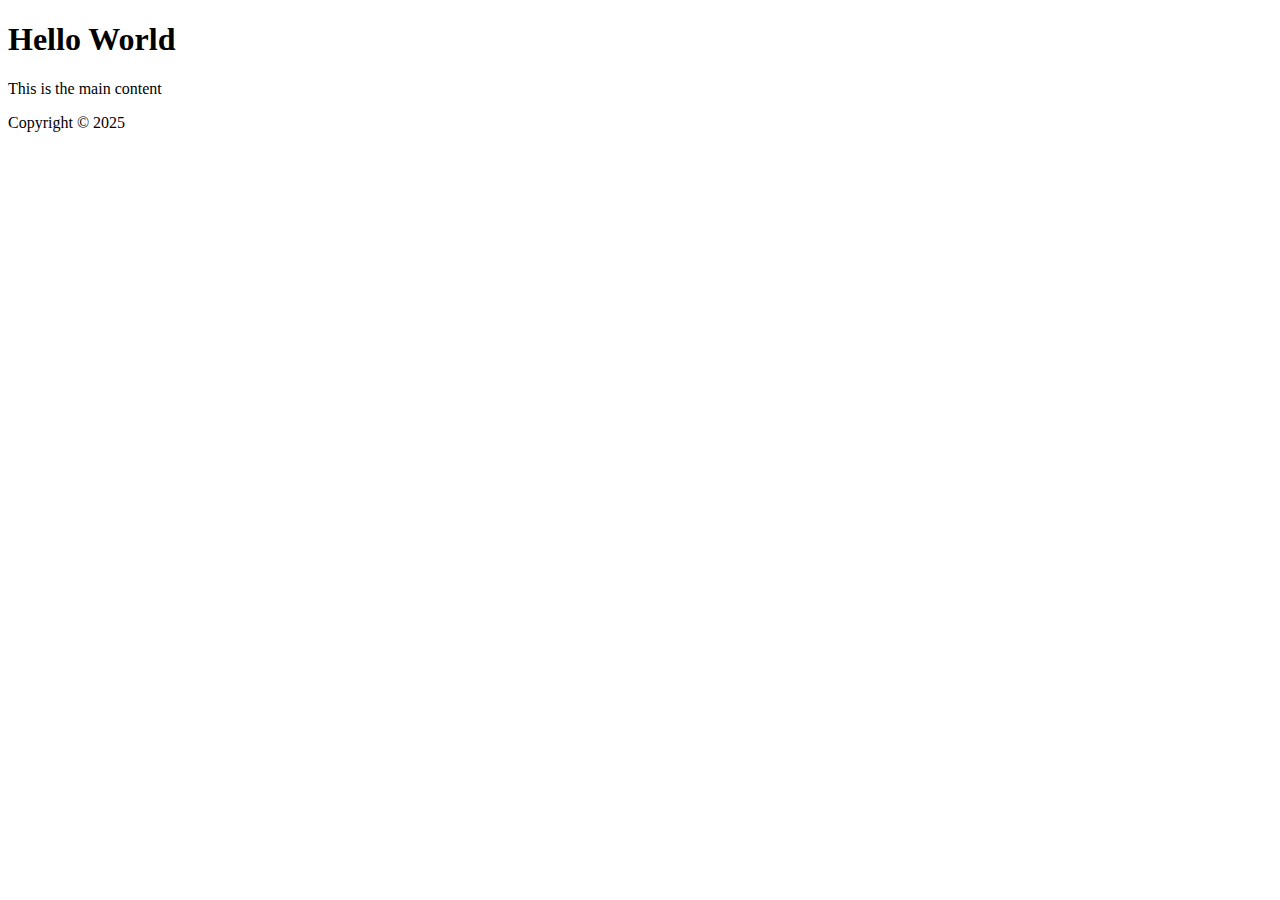
<file: m2/html5-format/index.html>
<!DOCTYPE html>
<html lang="en">
    <head>
        <meta charset="utf-8">
        <title>Hello World</title>
        <meta name="author" content="Fr. Recchia">
        <meta name="description" content="Hello World is the first
        programming exercise to complete when learning a new
        language">
    </head>
    <body>
        <header>
            <h1>Hello World</h1>
        </header>
        <main>
            <p>This is the main content</p>
        </main>
        <footer>
            <p>Copyright &copy; 2025</p>
        </footer>
    </body>
</html>
</file>
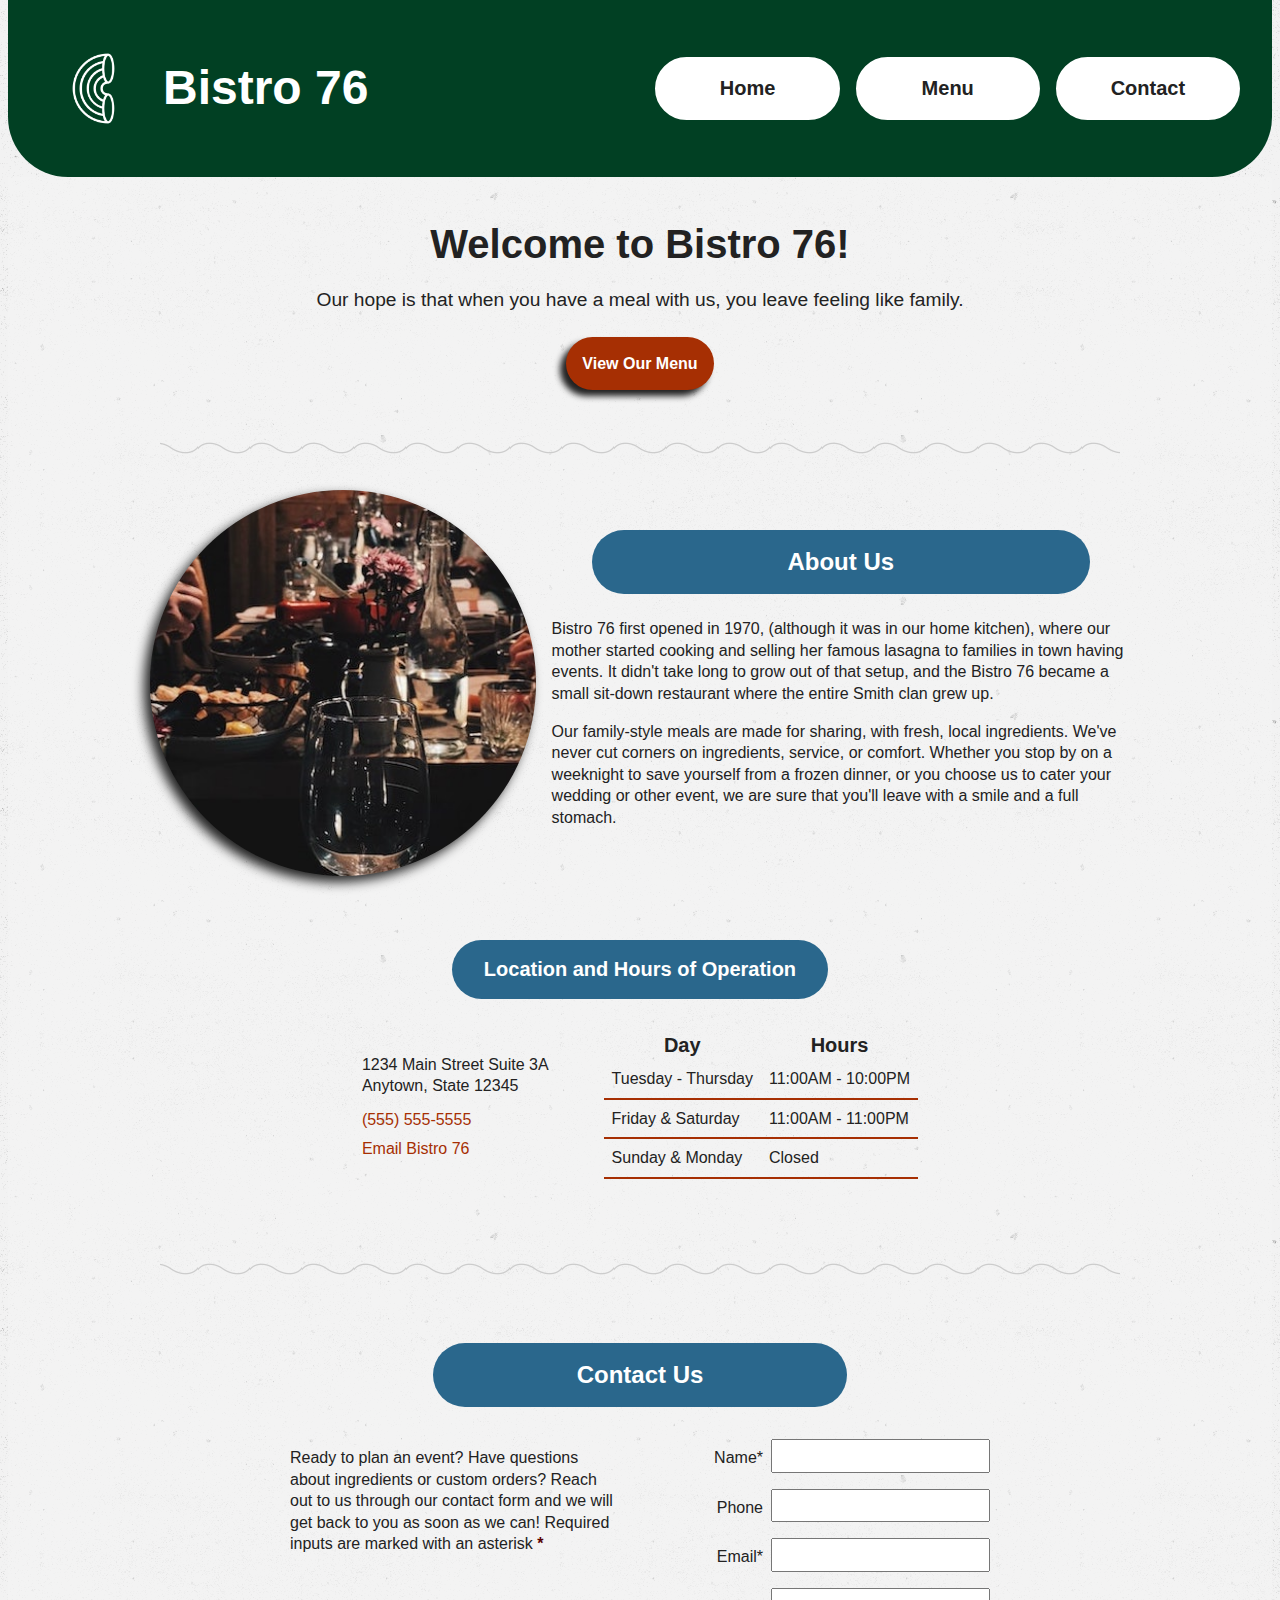
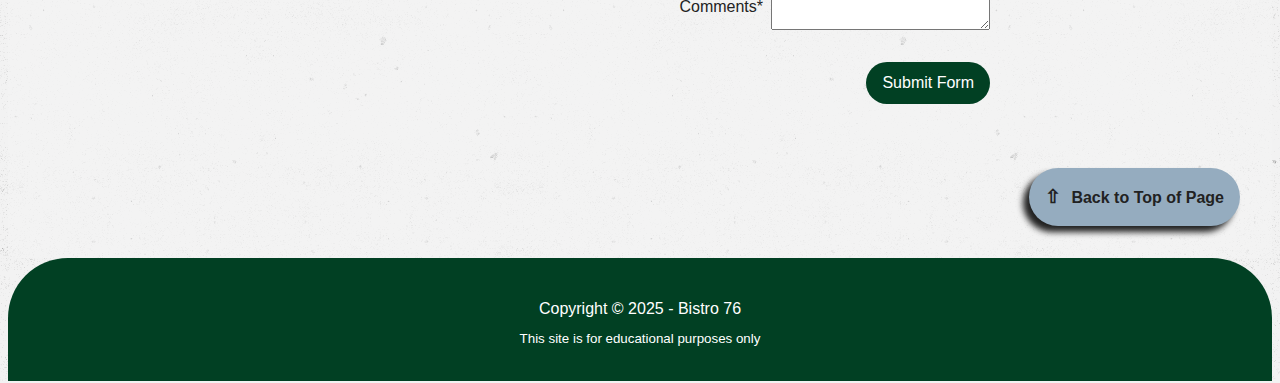
<file: m3/m3-hw-starter/index.html>
<!DOCTYPE html>
<html lang="en">
    <head>
        <meta charset="utf-8">
        <title>Bistro 76</title>
        <meta name="author" content="Rev. Recchia">
        <meta name="description" content="Welcome to Bistro 76! Our family-owned restaurant has been welcoming guests for over fifty years. Join us for delicious Italian food and leave feeling like family.">
        <link rel="shortcut icon" href="images/favicon.ico" type="image/x-icon">
        <link rel="icon" href="images/favicon.ico" type="image/x-icon"><!-- FAVICON -->
        <link rel="stylesheet" href="styles.css">
    </head>
    <body>
        <header id="top">
            <a href="index.html" aria-label="Go to the Bistro 76">
            <img src="images/noodle-logo.png" style="width:128;height:128;">
            </a>
            <h1><a href="index.html">Bistro 76</a></h1>
            <nav>
                <ul>
                    <li><a href="#">Home</a></li>
                    <li><a href="menu.html">Menu</a></li>
                    <li><a href="#contact">Contact</a></li>
                </ul>
            </nav><!-- NAV HERE -->
        </header>

        <main>
            <h2>Welcome to Bistro 76!</h2>
            <p>Our hope is that when you have a meal with us, you leave feeling like family.</p>
            <a href="menu.html" id="view-menu">View Our Menu</a>
            
            <div class="noodle-line"></div>

            <section id="about">
                <img src="images/bistro.jpeg" alt="" width="375" height="375">
                <div>
                    <h3>About Us</h3>
                    <p>Bistro 76 first opened in 1970, (although it was in our home kitchen), where our mother started cooking and selling her famous lasagna to families in town having events. It didn't take long to grow out of that setup, and the Bistro 76 became a small sit-down restaurant where the entire Smith clan grew up.</p>
                    <p>Our family-style meals are made for sharing, with fresh, local ingredients. We've never cut corners on ingredients, service, or comfort. Whether you stop by on a weeknight to save yourself from a frozen dinner, or you choose us to cater your wedding or other event, we are sure that you'll leave with a smile and a full stomach.</p>
                </div>
                <section>
                    <h4>Location and Hours of Operation</h4>
                    <address>
                        <p>1234 Main Street Suite 3A<br>Anytown, State 12345</p>
                        <a href="tel:555-555-5555">(555) 555-5555</a>
                        <a href="contact@bistrosevensix.com"> Email Bistro 76</a>
                    </address>
                    <table>
                        <thead>
                            <tr>
                                <th>Day</th><th>Hours</th>
                            </tr>
                        </thead>
    
                        <tr>
                            <td>Tuesday - Thursday</td>
                            <td>11:00AM - 10:00PM</td>
                        </tr>
    
                        <tr>
                            <td>Friday &amp; Saturday</td>
                            <td>11:00AM - 11:00PM</td>
                        </tr>

                        <tr>
                            <td>Sunday &amp; Monday</td>
                            <td>Closed</td>
                        </tr>    
                    </table>
                </section>
            </section>

            <div class="noodle-line"></div>

            <section id="contact">
                <h3>Contact Us</h3>
                <p>Ready to plan an event? Have questions about ingredients or custom orders? Reach out to us through our contact form and we will get back to you as soon as we can! Required inputs are marked with an asterisk
                    <span class="required">*</span></p>
                    <section id="form">
                            <form action="https://wp.zybooks.com/form-viewer.php" method="POST" target="_blank">
                            <label for="my-name">Name*</label>
                            <input type="text" name="my-name" id="my-name" required>
                            
                            <label for="my-phone">Phone</label>
                            <input type="tel" name="my-phone" id="my-phone">
                            
                            <label for="my-email">Email*</label>
                            <input type="email" name="my-email" id="my-email" required>
                                                                                    
                            <label for="my-comments">Comments*</label>
                            <textarea name="my-comments" id="my-comments" required></textarea>
                            
                            <input type="submit" name="my-submit" id="my-submit" value="Submit Form">
                        </form>
                    </section>
            </section>
            <section id="btt">
                <a href="#" class="btt">Back to Top of Page</a> 
            </section>
        </main>

        <footer>
            <p>Copyright &copy; 2025 - Bistro 76</p>
            <small>This site is for educational purposes only</small>
        </footer>
    </body>
</html>
</file>
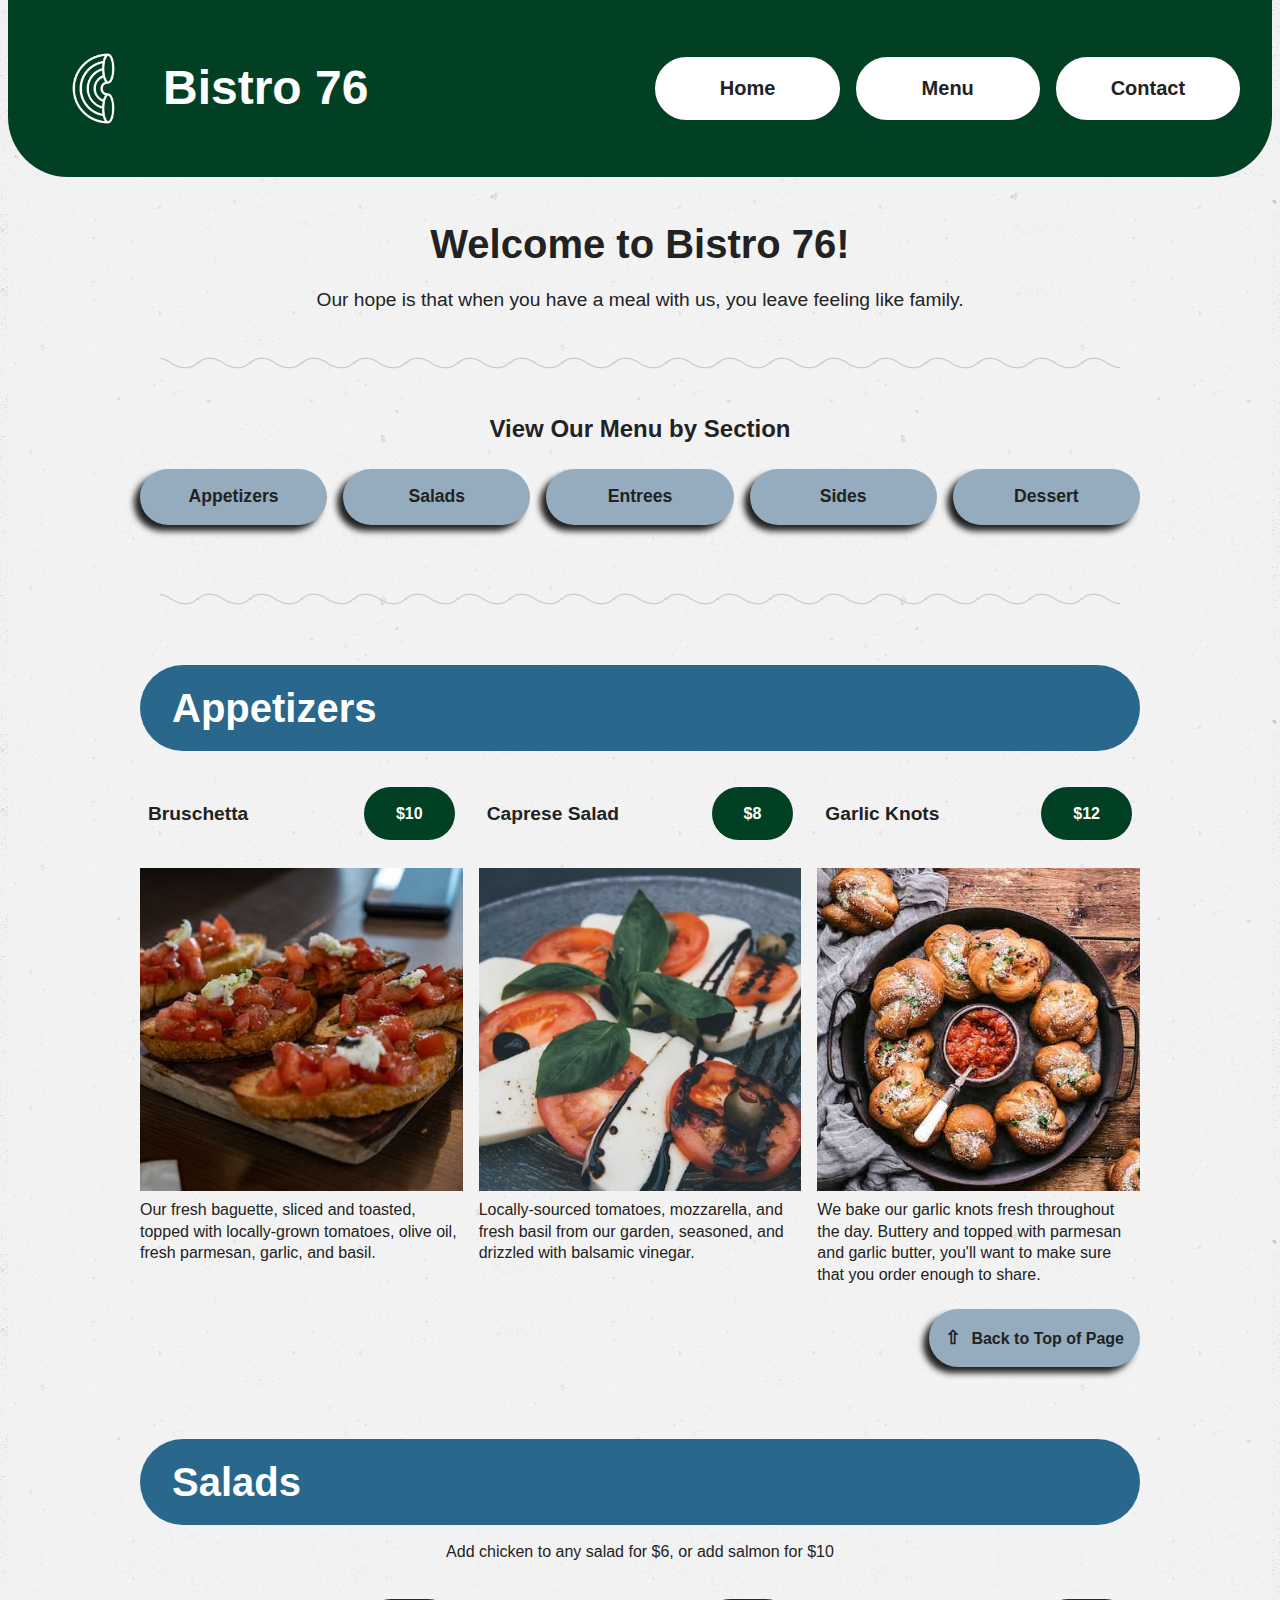
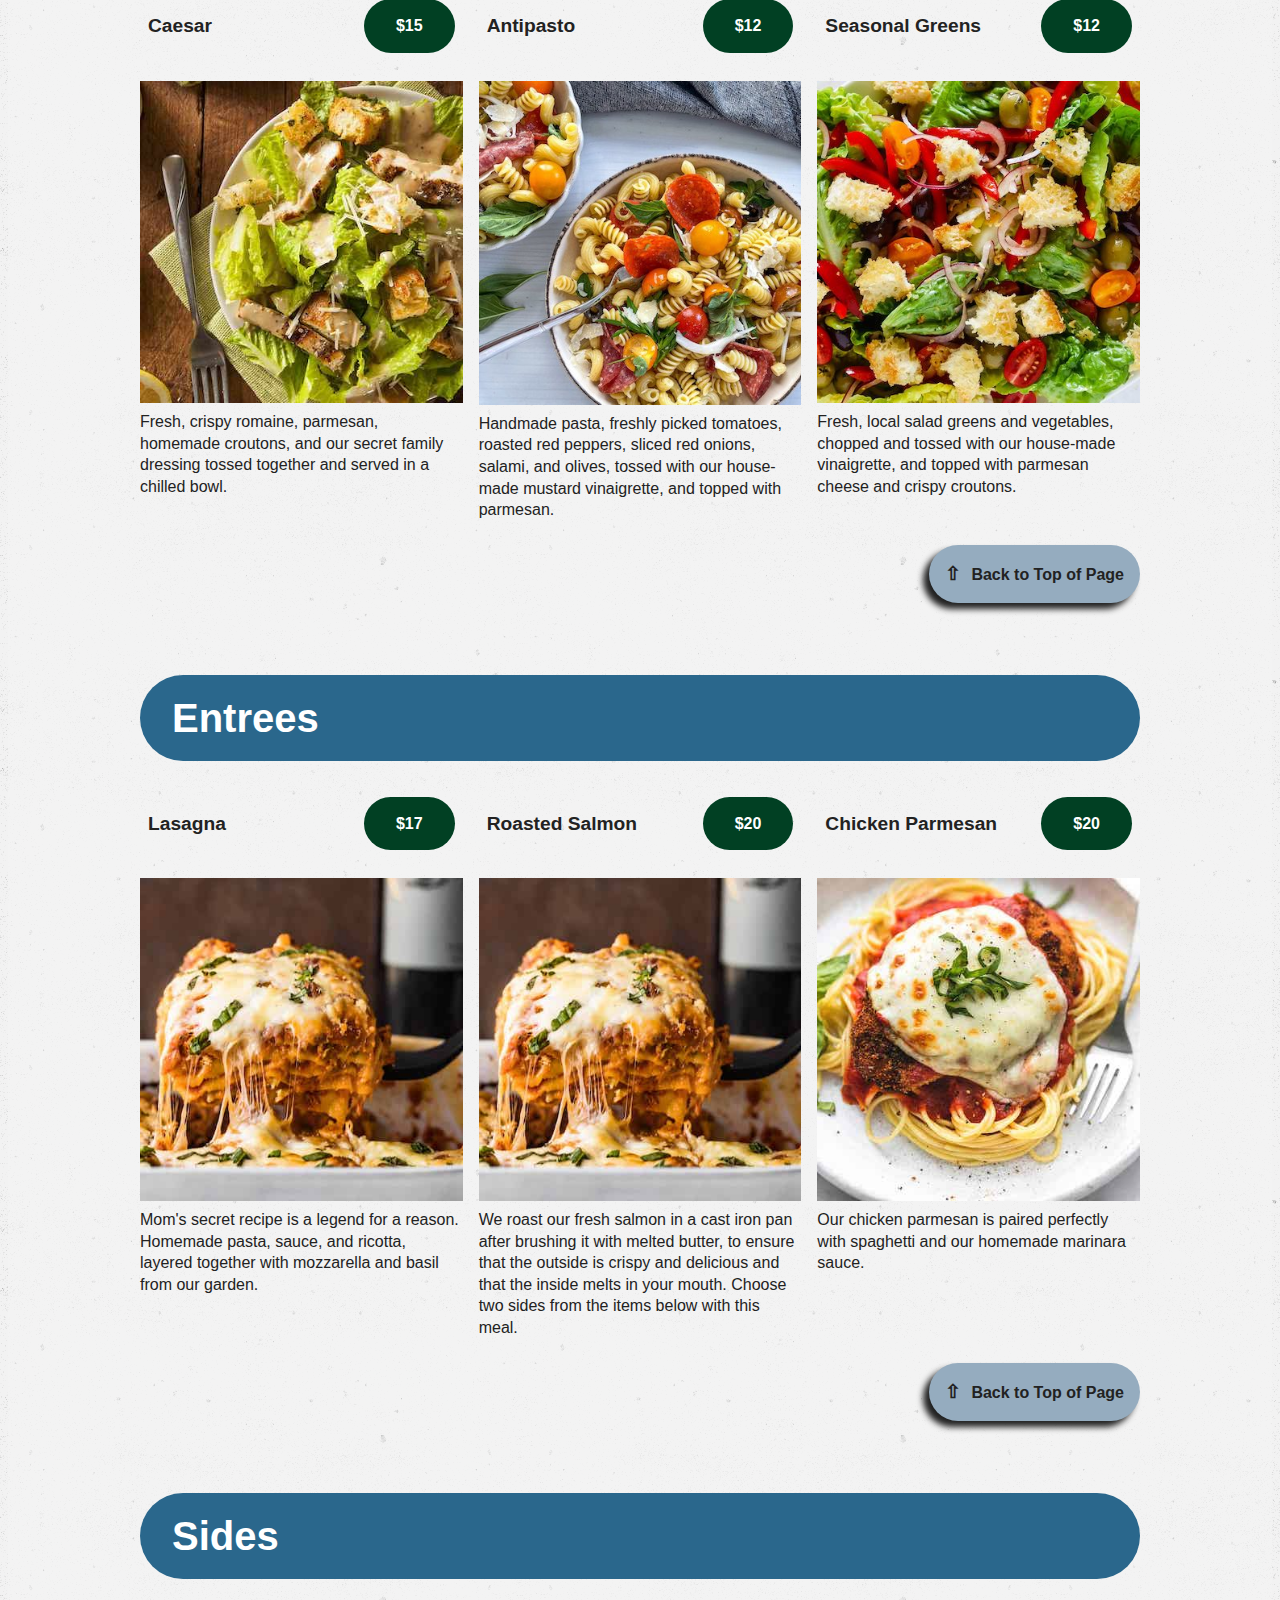
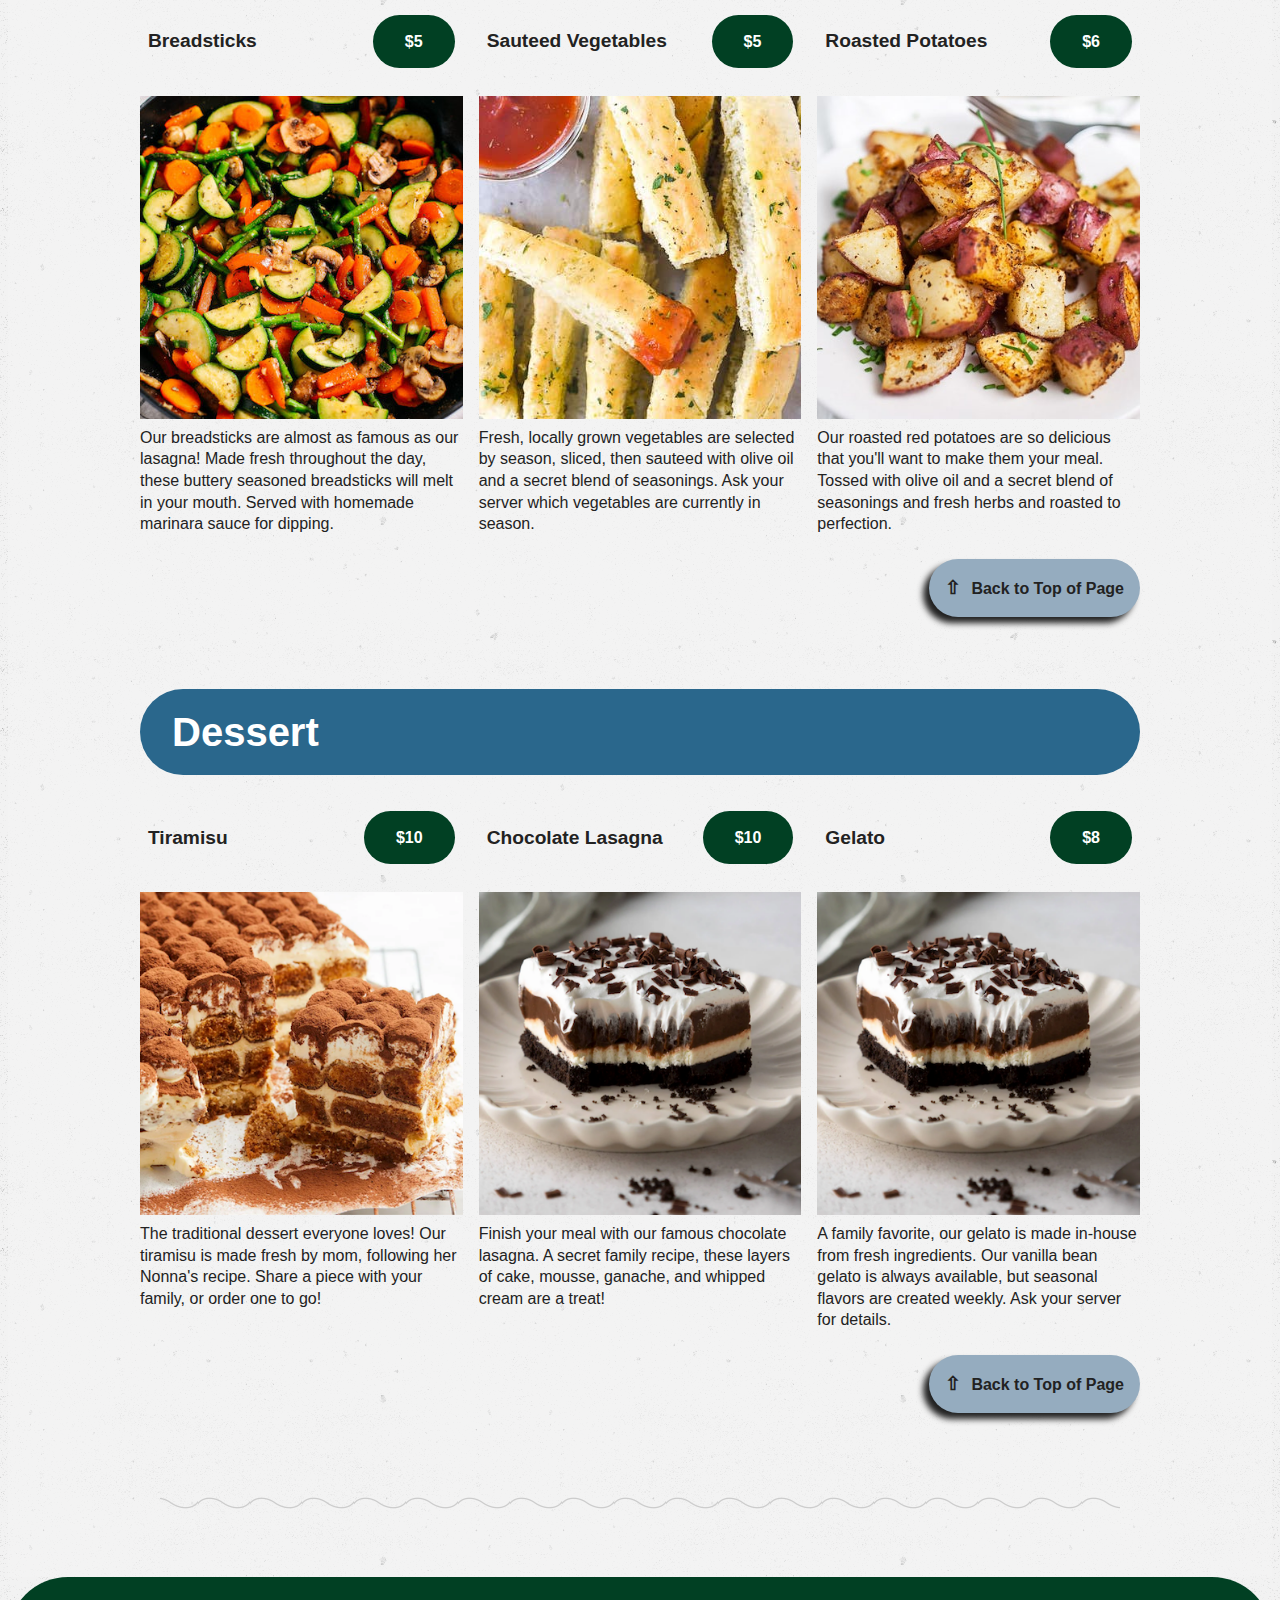
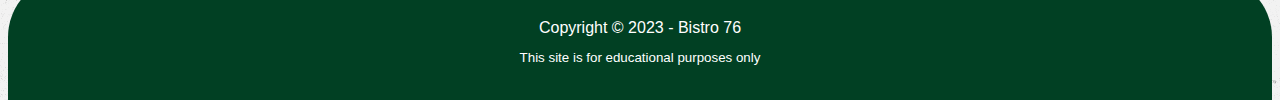
<file: m3/m3-hw-starter/menu.html>
<!DOCTYPE html>
<html lang="en">
    <head>
        <meta charset="utf-8">
        <title>Bistro 76 | Menu</title>
        <meta name="author" content="Rev. Recchia">
        <meta name="description" content="The Bistro 76 menu includes, appetizers, salads, entrees, sides, and desserts made with fresh, local ingredients and following traditional family recipes. We also cater events!">
        <link rel="shortcut icon" href="images/favicon.ico" type="image/x-icon">
        <link rel="icon" href="images/favicon.ico" type="image/x-icon"><!-- FAVICON -->
        <link rel="stylesheet" href="styles.css">
    </head>
    <body>
        <header id="top">
            <a href="index.html" aria-label="Go to the Bistro 76">
                <img src="images/noodle-logo.png" style="width:128;height:128;">
                </a>
                <h1><a href="index.html">Bistro 76</a></h1>
                <nav>
                    <ul>
                        <li><a href="index.html">Home</a></li>
                        <li><a href="#">Menu</a></li>
                        <li><a href="index.html#contact">Contact</a></li>
                    </ul>
                </nav><!-- NAV HERE -->
        </header>

        <main>
            <h2>Welcome to Bistro 76!</h2>
            <p>Our hope is that when you have a meal with us, you leave feeling like family.</p>

            <div class="noodle-line"></div>

            <section>
                <h3>View Our Menu by Section</h3>
                <ul id="menu-btns">
                    <li><a href="#apps">Appetizers</a></li>
                    <li><a href="#salads">Salads</a></li>
                    <li><a href="#entrees">Entrees</a></li>
                    <li><a href="#sides">Sides</a></li>
                    <li><a href="#dessert">Dessert</a></li>
                </ul>
            </section>

            <div class="noodle-line"></div>
            
            <section id="apps">
                <h2>Appetizers</h2>

                <section>
                    <h3>Bruschetta <span>$10</span></h3>
                    <img src="images/bruschetta.jpeg" alt="slices of toasted baguette topped with chopped tomatoes, cheese, and herbs" width="400" height="400">
                    <p>Our fresh baguette, sliced and toasted, topped with locally-grown tomatoes, olive oil, fresh parmesan, garlic, and basil.</p>
                </section>

                <section>
                    <h3>Caprese Salad <span>$8</span></h3>
                    <img src="images/caprese.jpeg" alt="slices of red tomatoes and fresh mozzarella, topped with fresh basil and drizzled with balsamic vinegar" width="400" height="400">
                    <p>Locally-sourced tomatoes, mozzarella, and fresh basil from our garden, seasoned, and drizzled with balsamic vinegar.</p>
                </section>

                <section>
                    <h3>Garlic Knots <span>$12</span></h3>
                    <img src="images/garlic-knots.jpeg" alt="a black, handled dish with a bowl of marinara in the center, surrounded by seasoned bread baked in knot shapes" width="400" height="400">
                    <p>We bake our garlic knots fresh throughout the day. Buttery and topped with parmesan and garlic butter, you'll want to make sure that you order enough to share.</p>
                </section>
                <a href="#" class="btt">Back to Top of Page</a>
            </section>

            <section id="salads">
                <h2>Salads</h2>
                <p>Add chicken to any salad for $6, or add salmon for $10</p>
                <section>    
                    <h3>Caesar <span>$15</span></h3>
                    <img src="images/caesar.jpeg" alt="chopped romaine lettuce, seasoned croutons, and sliced chicken breast, tossed with creamy dressing and topped with grated parmesan cheese" width="400" height="400">
                    <p>Fresh, crispy romaine, parmesan, homemade croutons, and our secret family dressing tossed together and served in a chilled bowl.</p>
                </section>

                <section>
                    <h3>Antipasto <span>$12</span></h3>
                    <img src="images/antipasto.jpeg" alt="two kinds of spiral pasta tossed with basil, cherry tomatoes, sliced parmesan, pepperoni, and salami" width="400" height="400">
                    <p>Handmade pasta, freshly picked tomatoes, roasted red peppers, sliced red onions, salami, and olives, tossed with our house-made mustard vinaigrette, and topped with parmesan.</p>
                </section>

                <section>
                    <h3>Seasonal Greens <span>$12</span></h3>
                    <img src="images/greens.jpeg" alt="bright lettuce, cherry tomatoes, red peppers, red onions, olives, and croutons" width="400" height="400">
                    <p>Fresh, local salad greens and vegetables, chopped and tossed with our house-made vinaigrette, and topped with  parmesan cheese and crispy croutons.</p>
                </section>
                <a href="#" class="btt">Back to Top of Page</a>
            </section>

            <section id="entrees">
                <h2>Entrees</h2>
                <section>    
                    <h3>Lasagna <span>$17</span></h3>
                    <img src="images/lasagna.jpeg" alt="a single slice of lasagna with layers of pasta noodles, marinara with sausage, and mozzarella cheese held up by  a spatula over a white dish" width="400" height="400">
                    <p>Mom's secret recipe is a legend for a reason. Homemade pasta, sauce, and ricotta, layered together with mozzarella and basil from our garden.</p>
                </section>

                <section>    
                    <h3>Roasted Salmon <span>$20</span></h3>
                    <img src="images/lasagna.jpeg" alt="four pieces of roasted salmon, golden brown from the oven, laying on sliced zucchini and topped with lemon and lime slices" width="400" height="400">
                    <p>We roast our fresh salmon in a cast iron pan after brushing it with melted butter, to ensure that the outside is crispy and delicious and that the inside melts in your mouth. Choose two sides from the items below with this meal.</p>
                </section>
            
                <section>    
                    <h3>Chicken Parmesan <span>$20</span></h3>
                    <img src="images/chicken-parm.jpg" alt="a breaded and fried chicken breast set on top of spaghetti and marinara sauce in a white bowl and covered in melted mozzarella and sliced basil" width="400" height="400">
                    <p>Our chicken parmesan is paired perfectly with spaghetti and our homemade marinara sauce.</p>
                </section>
                <a href="#" class="btt">Back to Top of Page</a> 
            </section>

            <section id="sides">
                <h2>Sides</h2>
                
                <section>    
                    <h3>Breadsticks <span>$5</span></h3>
                    <img src="images/vegetables.jpg" alt="a blend of zucchini, green beans, carrots, red peppers, and mushrooms with seasonings in a cast iron pan" width="400" height="400">
                    <p>Our breadsticks are almost as famous as our lasagna! Made fresh throughout the day, these buttery seasoned breadsticks will melt in your mouth. Served with homemade marinara sauce for dipping.</p>
                </section>
            
                <section>    
                    <h3>Sauteed Vegetables <span>$5</span></h3>
                    <img src="images/breadsticks.jpg" alt="buttery breadsticks sprinkled with seasonings laid out near some marinara sauce for dipping" width="400" height="400">
                    <p>Fresh, locally grown vegetables are selected by season, sliced, then sauteed with olive oil and a secret blend of seasonings. Ask your server which vegetables are currently in season.</p>
                </section>
                
                <section>    
                    <h3>Roasted Potatoes <span>$6</span></h3>
                    <img src="images/potatoes.jpg" alt="golden-brown, roasted red potatoes covered in seasoning and sprinkled with chives" width="400" height="400">
                    <p>Our roasted red potatoes are so delicious that you'll want to make them your meal. Tossed with olive oil and a secret blend of seasonings and fresh herbs and roasted to perfection.</p>
                </section>              
                <a href="#" class="btt">Back to Top of Page</a>
            </section>

            <section id="dessert">
                <h2>Dessert</h2>
                <section>    
                    <h3>Tiramisu <span>$10</span></h3>
                    <img src="images/tiramisu.png" alt="a large batch of tiramisu, layered lady fingers, cream, and chocolate shavings, with a slice cut away" width="400" height="400">
                    <p>The traditional dessert everyone loves! Our tiramisu is made fresh by mom, following her Nonna's recipe. Share a piece with your family, or order one to go!</p>
                </section>        
                
                <section>    
                    <h3>Chocolate Lasagna <span>$10</span></h3>
                    <img src="images/choc-lasagna.png" alt="chocolate lasagna with a cake layer, a mousse layer, a ganache layer, and topped with a whipped cream layer and chocolate shavings" width="400" height="400">
                    <p>Finish your meal with our famous chocolate lasagna. A secret family recipe, these layers of cake, mousse, ganache, and whipped cream are a treat!</p>
                </section>  
               
                <section>    
                    <h3>Gelato <span>$8</span></h3>
                    <img src="images/choc-lasagna.png" alt="a white bowl of three scoops of gelato speckled with vanilla beans sits on a white cloth" width="400" height="400">
                    <p>A family favorite, our gelato is made in-house from fresh ingredients. Our vanilla bean gelato is always available, but seasonal flavors are created weekly. Ask your server for details.</p>
                </section>
                <a href="#" class="btt">Back to Top of Page</a>
            </section>

            <div class="noodle-line"></div>
        </main>

        <footer>
            <p>Copyright &copy; 2023 - Bistro 76</p>
            <small>This site is for educational purposes only</small>
        </footer>
    </body>
</html>
</file>
<file: m3/m3-hw-starter/styles.css>
/* ----- CUSTOM STYLES ----- */
/* ----- GLOBAL/ROOT STYLES ----- */
:root{
    --lt-blue: #95ACBF;
    --med-blue: #2A678C;
    --green: #014023;
    --orange-red: #A62F03;
    --dk-red: #590202;

    --white: #fff;
    --off-white: #F2F2F2;
    --rgba-off-white: rgba(242, 242, 242, 0.65);
    --dk-gray: #222;
    --lt-gray: #eaeaea;

    --box-shadow-lg: -6px 6px 6px var(--dk-gray);
    --box-shadow-sm: -3px 3px 3px var(--dk-gray);
}

body{
    font-family: sans-serif;
    line-height: 1.35;
    color: var(--dk-gray);
    margin: 0;
    background-color: #f2f2f2;
    background-image: url("images/concrete-wall.png");
}

/* ----- HEADER STYLES ----- */
header{
    padding: 2rem;
    background-color: var(--green);
    color: var(--white);
    display: grid;
    grid-template-columns: 0.5fr 3fr 4fr;
    align-items: center;
    max-width: 1200px;
    margin: 0 auto;
    border-radius: 0 0 60px 60px;
}

header img{
    width: 75px;
    height: auto;
}

/* ----- HEADING STYLES ----- */
h1, h2, h3, h4{
    margin: 0.5rem 0;
}

h1{
    font-size: 3rem;
}

h2{
    font-size: 2.5rem;
    text-align: center;
}

h3{
    font-size: 1.5rem;
    text-align: center;
}

h4{
    font-size: 1.25rem;
    text-align: center;
}

/* ----- NAVIGATION STYLES ----- */
nav ul{
    display: grid;
    grid-template-columns: 1fr 1fr 1fr;
    gap: 1rem;
    list-style-type: none;
}

nav a{
    text-decoration: none;
    background-color: var(--white);
    color: var(--dk-gray);
    text-align: center;
    font-size: 1.25rem;
    font-weight: bold;
    border: 2px solid var(--white);
    border-radius: 32px;
}

nav a:hover{
    background-color: var(--green);
    color: var(--white);
}

/* ----- IMAGE STYLES ----- */
img{
    display: block;
    width: 100%;
    height: auto;
}

/* ----- LINK STYLES ----- */
a{
    display: block;
    padding: 1rem;
}

h1 a{
    color: var(--white);
    text-decoration: none;
}

h1 a:hover{
    text-decoration: underline;
}

#view-menu{
    background-color: var(--orange-red);
    font-weight: bold;
    color: var(--white);
    width: fit-content;
    margin: 1rem auto;
    text-decoration: none;
    border-radius: 32px;
    box-shadow: var(--box-shadow-lg);
}

/* ----- MAIN STYLES ----- */
main{
    padding: 2rem;
    max-width: 1200px;
    margin: 0 auto;
    background-color: var(--rgba-off-white);
    display: grid;
}

main > p{
    text-align: center;
    font-size: 1.2rem;
}

/* ----- DECORATIVE LINES OF NOODLES ----- */
.noodle-line{
    height: 20px;
    width: 80%;
    margin: 2rem auto;
    background: center url("images/wavy-line.png");
}

/* ----- TEXT STYLES ----- */
p{
    padding: 0.5rem 0;
    max-width: 65ch;
    margin: 0 auto;
}

/* ----- FORM STYLES ----- */
form{
    display: grid;
    grid-template-columns: 1fr 2fr;
    gap: 1rem 0.5rem;
}

.required{
    color: var(--dk-red);
    font-weight: bold;
}

input, label, textarea{
    display: block;
    font-size: 1rem;
}

label{
    margin: 0.5rem 0 0.25rem 0;
    text-align: right;
}

input{
    padding: 0.25rem;
}

#my-submit{
    grid-column: 1/-1;
    padding: 0.75rem 1rem;
    margin: 1rem 0;
    background-color: var(--green);
    color: var(--white);
    font-size: 1rem;
    border: none;
    border-radius: 32px;
    justify-self: end;
}

/* ----- FOOTER STYLES ----- */
footer{
    padding: 2rem;
    background-color: var(--green);
    color: var(--white);
    text-align: center;
    max-width: 1200px;
    margin: 0 auto;
    border-radius: 60px 60px 0 0;
}

/* ----- HOME PAGE STYLES ----- */

main > a:hover{
    box-shadow: var(--box-shadow-sm);
}

#about{
    display: grid;
    grid-template-columns: 1fr 1.5fr;
    gap: 1rem;
    align-items: center;
    max-width: 1000px;
    margin: 0 auto;
}

#about img{
    border-radius: 50%;
    filter: drop-shadow(-6px 6px 6px var(--dk-gray));
}

#about h3{
    width: 75%;
}

#about h3, #contact h3{
    background-color: var(--med-blue);
    color: var(--white);
    padding: 1rem 2rem;
    margin: 0 auto 1rem auto;
    border-radius: 32px;
}

#about > a, #about > section, #about h4{
    grid-column: 1/-1;
}

#about > section{
    display: grid;
    grid-template-columns: 1fr 1.5fr;
    gap: 2rem;
    align-items: center;
    width: fit-content;
    margin: 3rem auto;
}

#about h4{
    background-color: var(--med-blue);
    color: var(--white);
    padding: 1rem 2rem;
    width: fit-content;
    margin: 0 auto;
    border-radius: 32px;
}

address{
    font-style: normal;
}

address a{
    padding: 0.25rem 0;
    color: var(--orange-red);
    text-decoration: none;
}

address a:hover{
    text-decoration: underline;
}

table{
    border-collapse: collapse;
}

th{
    font-size: 1.25rem;
}

tbody tr{
    border-bottom: 2px solid var(--orange-red);
}

td{
    padding: 0.5rem;
}

#contact{
    display: grid;
    grid-template-columns: 1fr 1fr;
    gap: 1rem 3rem;
    max-width: 700px;
    margin: 2rem auto;
}

#contact h3{
    grid-column: 1/-1;
    width: 50%;
}

/* ----- MENU PAGE STYLES ----- */
#menu-btns{
    display: grid;
    grid-template-columns: repeat(5, 1fr);
    gap: 1rem;
    width: 1000px;
    margin: 0 auto;
    padding: 1rem 0 2rem 0;
    list-style-type: none;
}

#menu-btns a{
    background-color: var(--lt-blue);
    color: var(--dk-gray);
    text-decoration: none;
    font-size: 1.1rem;
    font-weight: bold;
    text-align: center;
    box-shadow: var(--box-shadow-lg);
    border-radius: 32px;
}

#menu-btns a:hover{
    box-shadow: var(--box-shadow-sm);
}

#apps, #salads, #entrees, #sides, #dessert{
    display: grid;
    grid-template-columns: 1fr 1fr 1fr;
    gap: 0 1rem;
    max-width: 1000px;
    margin: 1rem auto 3rem auto;
}

#apps h2, #salads h2, #salads > p, #entrees h2, #sides h2, #dessert h2{
    grid-column: 1/-1;
}

#apps h2, #salads h2, #entrees h2, #sides h2, #dessert h2{
    padding: 1rem 2rem;
    background-color: var(--med-blue);
    color: var(--white);
    /* width: 75%; */
    border-radius: 48px;
    text-align: left;
}

#apps h3, #salads h3, #entrees h3, #sides h3, #dessert h3{
    padding: 1.25rem 0.5rem;
    display: flex;
    justify-content: space-between;
    align-items: center;
    font-size: 1.2rem;
}

h3 span{
    background-color: var(--green);
    color: var(--white);
    padding: 1rem 2rem;
    border-radius: 32px;
    font-size: 1rem;
}

.btt{
    width: fit-content;
    text-decoration: none;
    background-color: var(--lt-blue);
    color: var(--dk-gray);
    box-shadow: var(--box-shadow-lg);
    border-radius: 32px;
    font-size: 1rem;
    font-weight: bold;
    justify-self: end;
    margin-top: 1rem;
}

section > .btt{
    grid-column: 1/-1;
}

main > .btt{
    margin: 0;
}

.btt:hover{
    box-shadow: var(--box-shadow-sm);
}

.btt::before{
    content: "\21E7\00A0\00A0";
    font-size: 1.2rem;
    font-weight: bold;
}
</file>
